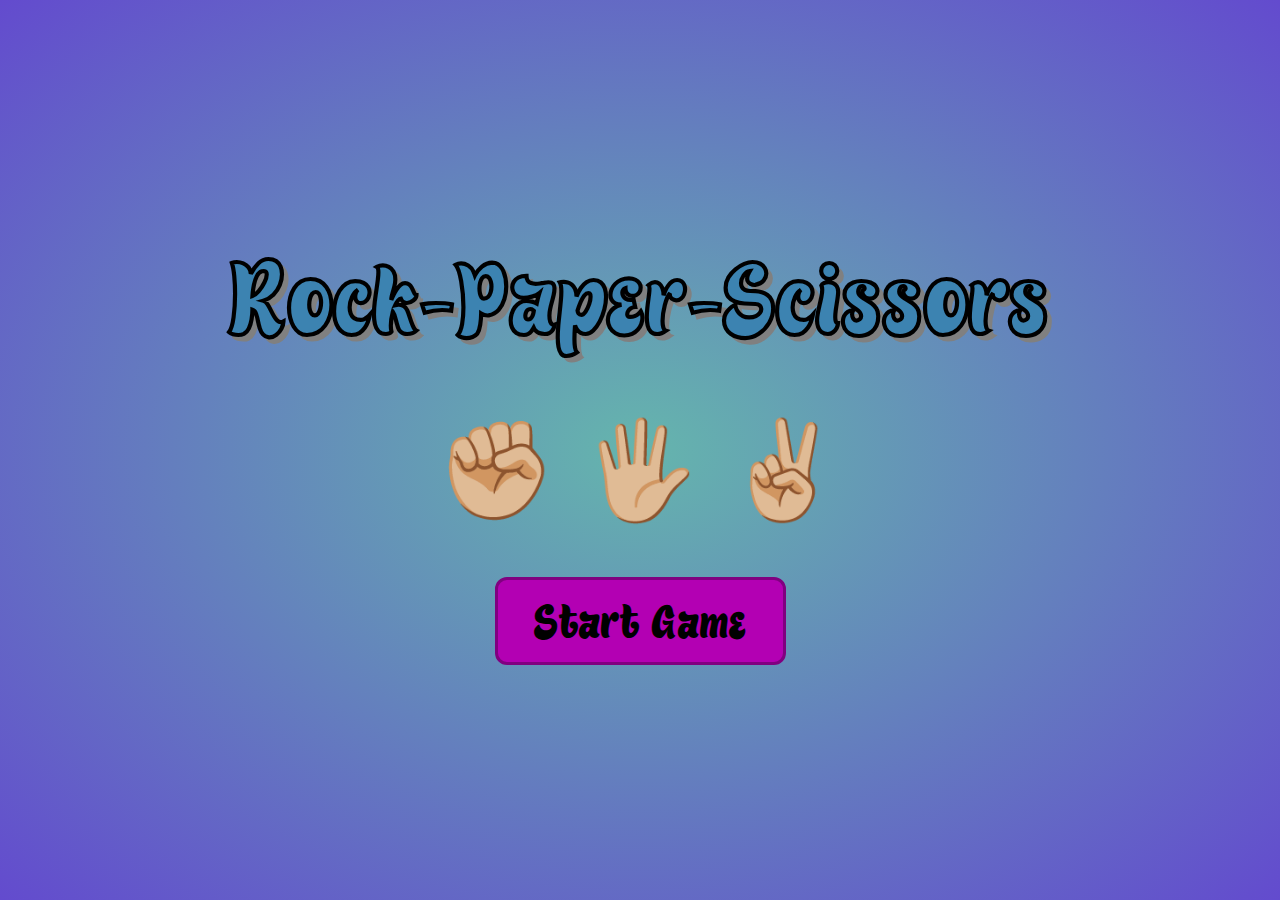
<file: index.html>
<!DOCTYPE html>
<html lang="en">
  <head>
    <meta charset="UTF-8">
    <meta http-equiv="X-UA-Compatible" content="IE=edge">
    <meta name="viewport" content="width=device-width, initial-scale=1.0">
    <link rel="stylesheet" href="assets/styles/css/style.css">
    <title>Rock-Paper-Scissors</title>
  </head>
  <body>
    <section class="main-title-wrapper">
      <h1 class="title main-title">Rock-Paper-Scissors</h1>
      <div class="icon-wrapper">
        <span class="icon rock">✊🏼</span>
        <span class="icon paper">🖐🏼</span>
        <span class="icon scissor">✌🏼</span>
      </div>
      <a class="btn play-btn" href="assets/pages/game.html">Start Game</a>
    </section>
    <script src="assets/js/main.js"></script>
  </body>
</html>
</file>
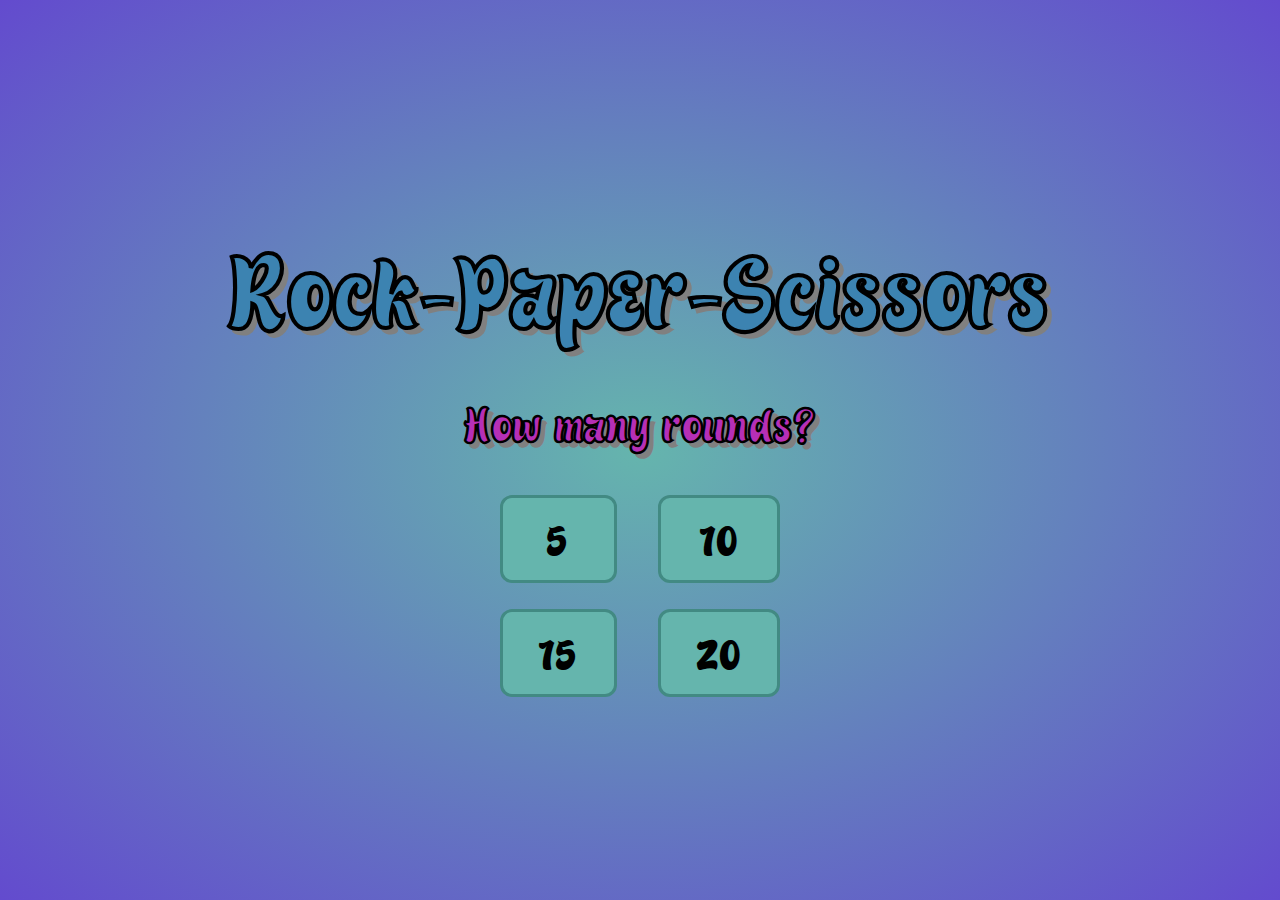
<file: assets/pages/game.html>
<!DOCTYPE html>
<html lang="en">
  <head>
    <meta charset="UTF-8">
    <meta http-equiv="X-UA-Compatible" content="IE=edge">
    <meta name="viewport" content="width=device-width, initial-scale=1.0">
    <link rel="stylesheet" href="../styles/css/style.css">
    <title>Rock-Paper-Scissors</title>
  </head>
  <body>
    <section class="game-container">
      <h1 id="title" class="title second-title">Rock-Paper-Scissors</h1>
      <article id="content-wrapper" class="content-wrapper visible">
        <h2 class="title sub-title">How many rounds?</h2>
        <div class="button-wrapper">
          <button class="btn round-btn" value="5" onclick="amountRounds(this.value)">5</button>
          <button class="btn round-btn" value="10" onclick="amountRounds(this.value)">10</button>
          <button class="btn round-btn" value="15" onclick="amountRounds(this.value)">15</button>
          <button class="btn round-btn" value="20" onclick="amountRounds(this.value)">20</button>
        </div>
      </article>
      <article id="game-content" class="game-content invisible">
        <h2 class="title sub-title round-counter"><span id="rounds"></span>/<span id="set-rounds"></span></h2>
        <div class="score-container">
          <div class="player user">🙂</div>
          <div class="score"><span id="score-user">0</span>:<span id="score-computer">0</span></div>
          <div class="player computer">💻</div>
        </div>
        <p class="gameplay" id="gameplay">Let the battle begin!</p>
        <div class="choices">
          <button class="icon rock choose" id="rock">✊🏼</button>
          <button class="icon paper choose" id="paper">🖐🏼</button>
          <button class="icon scissor choose" id="scissors">✌🏼</button>
        </div>
        <p class="move-text">Make Your Move</p>
        <a class="btn play-btn restart-btn" href="">Restart</a>
      </article>
    </section>
    <script src="../js/main.js"></script>
  </body>
</html>
</file>
<file: assets/styles/css/style.css>
@font-face {
  font-family: Fillguy;
  src: url(../../fonts/Fillguy.ttf);
}

* {
  padding: 0;
  margin: 0;
  -webkit-box-sizing: border-box;
          box-sizing: border-box;
}

body {
  background: radial-gradient(#65b5ad, #634bce);
  height: 100vh;
  font-family: "Fillguy", "sans serif";
  display: -ms-grid;
  display: grid;
  place-items: center;
}

a {
  display: block;
  color: inherit;
  text-decoration: none;
}

.title {
  color: #3c83b1;
  -webkit-text-stroke: 1px #000;
  text-shadow: 5px 5px 0 gray;
}

.btn {
  background: #b300b3;
  font-family: inherit;
  font-size: clamp(2rem, 4vw, 3rem);
  border: 3px solid #800080;
  border-radius: 0.25em;
  padding: 0.25em 0.75em;
  -webkit-transition: background 0.3s, -webkit-transform 0.3s;
  transition: background 0.3s, -webkit-transform 0.3s;
  transition: background 0.3s, transform 0.3s;
  transition: background 0.3s, transform 0.3s, -webkit-transform 0.3s;
  -webkit-animation: bottomToTop 500ms;
          animation: bottomToTop 500ms;
}

.btn:hover {
  background: #e600e6;
  -webkit-transform: scale(1.25);
          transform: scale(1.25);
}

.visible {
  display: block;
}

.invisible {
  display: none;
}

@-webkit-keyframes topToBottom {
  0% {
    -webkit-transform: translateY(-200%);
            transform: translateY(-200%);
  }
  100% {
    -webkit-transform: translateY(0);
            transform: translateY(0);
  }
}

@keyframes topToBottom {
  0% {
    -webkit-transform: translateY(-200%);
            transform: translateY(-200%);
  }
  100% {
    -webkit-transform: translateY(0);
            transform: translateY(0);
  }
}

@-webkit-keyframes scaleOut {
  0% {
    -webkit-transform: scale(0.5);
            transform: scale(0.5);
  }
  100% {
    -webkit-transform: scale(1);
            transform: scale(1);
  }
}

@keyframes scaleOut {
  0% {
    -webkit-transform: scale(0.5);
            transform: scale(0.5);
  }
  100% {
    -webkit-transform: scale(1);
            transform: scale(1);
  }
}

@-webkit-keyframes bottomToTop {
  0% {
    -webkit-transform: translateY(200%);
            transform: translateY(200%);
  }
  100% {
    -webkit-transform: translateY(0);
            transform: translateY(0);
  }
}

@keyframes bottomToTop {
  0% {
    -webkit-transform: translateY(200%);
            transform: translateY(200%);
  }
  100% {
    -webkit-transform: translateY(0);
            transform: translateY(0);
  }
}

@-webkit-keyframes shaking {
  0%, 100% {
    -webkit-transform: rotate(0);
            transform: rotate(0);
  }
  25% {
    -webkit-transform: rotate(45deg);
            transform: rotate(45deg);
  }
  50% {
    -webkit-transform: rotate(0);
            transform: rotate(0);
  }
  75% {
    -webkit-transform: rotate(-45deg);
            transform: rotate(-45deg);
  }
}

@keyframes shaking {
  0%, 100% {
    -webkit-transform: rotate(0);
            transform: rotate(0);
  }
  25% {
    -webkit-transform: rotate(45deg);
            transform: rotate(45deg);
  }
  50% {
    -webkit-transform: rotate(0);
            transform: rotate(0);
  }
  75% {
    -webkit-transform: rotate(-45deg);
            transform: rotate(-45deg);
  }
}

@-webkit-keyframes colorWin {
  0%, 100% {
    border-color: black;
  }
  50% {
    border-color: green;
  }
}

@keyframes colorWin {
  0%, 100% {
    border-color: black;
  }
  50% {
    border-color: green;
  }
}

@-webkit-keyframes colorLoose {
  0%, 100% {
    border-color: black;
  }
  50% {
    border-color: red;
  }
}

@keyframes colorLoose {
  0%, 100% {
    border-color: black;
  }
  50% {
    border-color: red;
  }
}

@-webkit-keyframes colorDraw {
  0%, 100% {
    border-color: black;
  }
  50% {
    border-color: yellow;
  }
}

@keyframes colorDraw {
  0%, 100% {
    border-color: black;
  }
  50% {
    border-color: yellow;
  }
}

@-webkit-keyframes backgroundWin {
  0%, 100% {
    background: none;
  }
  50% {
    background: green;
  }
}

@keyframes backgroundWin {
  0%, 100% {
    background: none;
  }
  50% {
    background: green;
  }
}

@-webkit-keyframes backgroundLoose {
  0%, 100% {
    background: none;
  }
  50% {
    background: red;
  }
}

@keyframes backgroundLoose {
  0%, 100% {
    background: none;
  }
  50% {
    background: red;
  }
}

@-webkit-keyframes backgroundDraw {
  0%, 100% {
    background: none;
  }
  50% {
    background: yellow;
  }
}

@keyframes backgroundDraw {
  0%, 100% {
    background: none;
  }
  50% {
    background: yellow;
  }
}

.main-title-wrapper {
  text-align: center;
}

.main-title-wrapper .title.main-title {
  font-size: clamp(4rem, 8vw, 7rem);
  -webkit-animation: topToBottom 500ms;
          animation: topToBottom 500ms;
}

.main-title-wrapper .icon-wrapper {
  font-size: clamp(3.5rem, 8vw, 6rem);
  margin: 6% 0;
  -webkit-animation: scaleOut 500ms;
          animation: scaleOut 500ms;
}

.main-title-wrapper .icon-wrapper .icon {
  display: inline-block;
}

.main-title-wrapper .icon-wrapper .rock {
  -webkit-animation: shaking 2s infinite;
          animation: shaking 2s infinite;
}

.main-title-wrapper .icon-wrapper .paper {
  -webkit-animation: shaking 1.75s infinite;
          animation: shaking 1.75s infinite;
}

.main-title-wrapper .icon-wrapper .scissor {
  -webkit-animation: shaking 2.5s infinite;
          animation: shaking 2.5s infinite;
}

.main-title-wrapper .btn.play-btn {
  width: -webkit-fit-content;
  width: -moz-fit-content;
  width: fit-content;
  margin: auto;
}

@keyframes topToBottom {
  0% {
    -webkit-transform: translateY(-200%);
            transform: translateY(-200%);
  }
  100% {
    -webkit-transform: translateY(0);
            transform: translateY(0);
  }
}

@keyframes scaleOut {
  0% {
    -webkit-transform: scale(0.5);
            transform: scale(0.5);
  }
  100% {
    -webkit-transform: scale(1);
            transform: scale(1);
  }
}

@keyframes bottomToTop {
  0% {
    -webkit-transform: translateY(200%);
            transform: translateY(200%);
  }
  100% {
    -webkit-transform: translateY(0);
            transform: translateY(0);
  }
}

@keyframes shaking {
  0%, 100% {
    -webkit-transform: rotate(0);
            transform: rotate(0);
  }
  25% {
    -webkit-transform: rotate(45deg);
            transform: rotate(45deg);
  }
  50% {
    -webkit-transform: rotate(0);
            transform: rotate(0);
  }
  75% {
    -webkit-transform: rotate(-45deg);
            transform: rotate(-45deg);
  }
}

@keyframes colorWin {
  0%, 100% {
    border-color: black;
  }
  50% {
    border-color: green;
  }
}

@keyframes colorLoose {
  0%, 100% {
    border-color: black;
  }
  50% {
    border-color: red;
  }
}

@keyframes colorDraw {
  0%, 100% {
    border-color: black;
  }
  50% {
    border-color: yellow;
  }
}

@keyframes backgroundWin {
  0%, 100% {
    background: none;
  }
  50% {
    background: green;
  }
}

@keyframes backgroundLoose {
  0%, 100% {
    background: none;
  }
  50% {
    background: red;
  }
}

@keyframes backgroundDraw {
  0%, 100% {
    background: none;
  }
  50% {
    background: yellow;
  }
}

.game-container {
  text-align: center;
}

.game-container .title.second-title {
  color: #3c83b1;
  font-size: clamp(4rem, 8vw, 7rem);
  -webkit-animation: topToBottom 500ms;
          animation: topToBottom 500ms;
}

.game-container .content-wrapper .title.sub-title {
  color: #b62fb6;
  font-size: clamp(2rem, 8vw, 3rem);
  margin: 5% 0;
  -webkit-animation: scaleOut 500ms;
          animation: scaleOut 500ms;
}

.game-container .content-wrapper .button-wrapper {
  display: -ms-grid;
  display: grid;
  -ms-grid-columns: fit-content(100%) fit-content(100%);
      grid-template-columns: fit-content(100%) fit-content(100%);
  -webkit-box-pack: center;
      -ms-flex-pack: center;
          justify-content: center;
  -webkit-column-gap: 5%;
          column-gap: 5%;
  row-gap: 15%;
}

.game-container .content-wrapper .button-wrapper .btn.round-btn {
  background: #65b5ad;
  border-color: #428a83;
}

.game-container .content-wrapper .button-wrapper .btn.round-btn:hover {
  background: #53aca3;
  cursor: pointer;
}

.game-container .game-content {
  -webkit-animation: scaleOut 500ms;
          animation: scaleOut 500ms;
}

.game-container .game-content .round-counter {
  color: #b62fb6;
  font-size: clamp(3rem, 8vw, 5rem);
  margin: 5% 0;
}

.game-container .game-content .score-container {
  width: 80%;
  display: -webkit-box;
  display: -ms-flexbox;
  display: flex;
  -webkit-box-pack: justify;
      -ms-flex-pack: justify;
          justify-content: space-between;
  -webkit-box-align: center;
      -ms-flex-align: center;
          align-items: center;
  border: 3px solid #000;
  padding: 2%;
  margin: 0 auto;
}

.game-container .game-content .score-container .player {
  font-size: clamp(1.5rem, 8vw, 3rem);
}

.game-container .game-content .score-container .user {
  -webkit-transform: translateX(-70%);
          transform: translateX(-70%);
}

.game-container .game-content .score-container .computer {
  -webkit-transform: translateX(70%);
          transform: translateX(70%);
}

.game-container .game-content .score-container .score {
  font-size: clamp(2.5rem, 8vw, 4rem);
}

.game-container .game-content .gameplay {
  font-size: 2rem;
  margin-top: 5%;
}

.game-container .game-content .choices {
  display: -webkit-box;
  display: -ms-flexbox;
  display: flex;
  -webkit-box-pack: space-evenly;
      -ms-flex-pack: space-evenly;
          justify-content: space-evenly;
}

.game-container .game-content .choices .choose {
  background: none;
  width: 1.75em;
  height: 1.75em;
  font-size: clamp(3rem, 8vw, 5rem);
  border: 5px solid #000;
  border-radius: 50%;
  padding-bottom: 10%;
  margin: 5% 0;
  -webkit-transition: -webkit-transform 0.3s;
  transition: -webkit-transform 0.3s;
  transition: transform 0.3s;
  transition: transform 0.3s, -webkit-transform 0.3s;
}

.game-container .game-content .choices .choose:hover {
  cursor: pointer;
  -webkit-transform: scale(1.25);
          transform: scale(1.25);
}

.game-container .move-text {
  font-size: 2rem;
}

.game-container .btn.play-btn.restart-btn {
  width: -webkit-fit-content;
  width: -moz-fit-content;
  width: fit-content;
  margin: 5% auto 0 auto;
  font-size: 2rem;
}
/*# sourceMappingURL=style.css.map */
</file>
